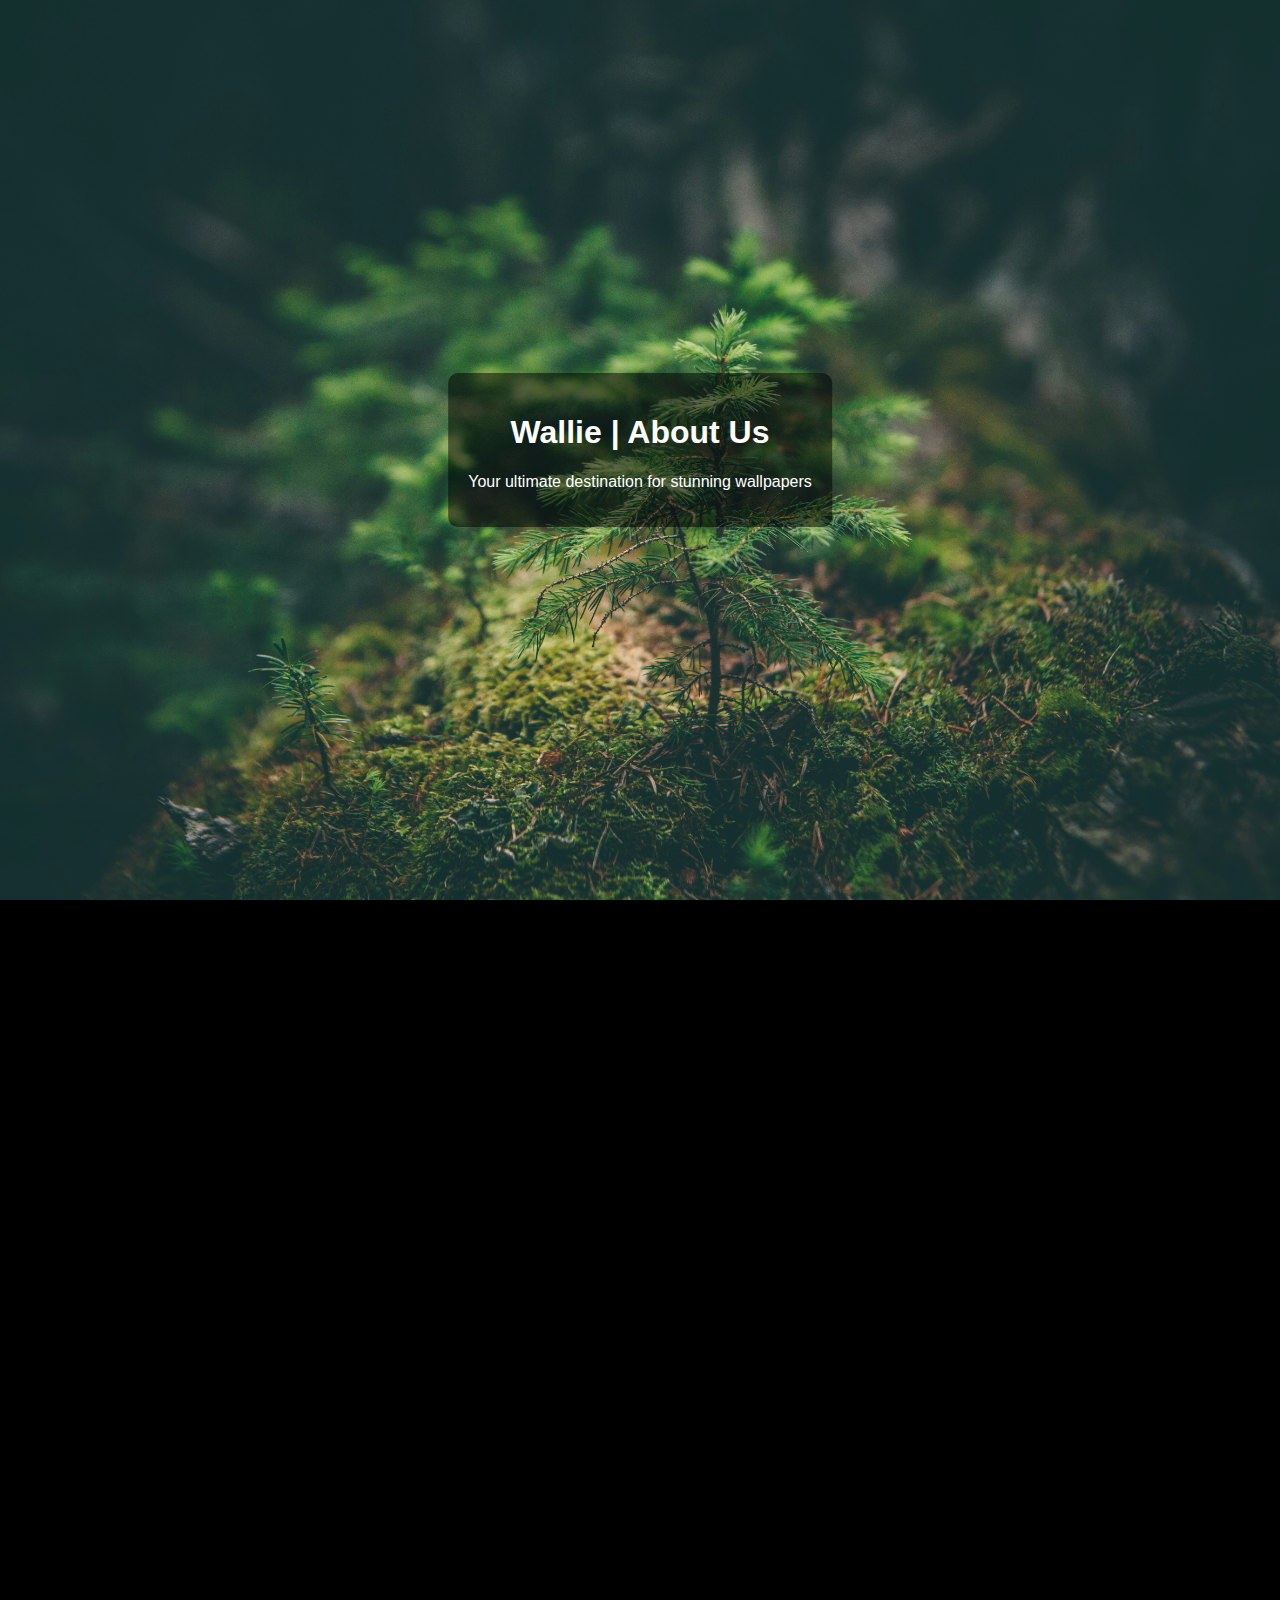
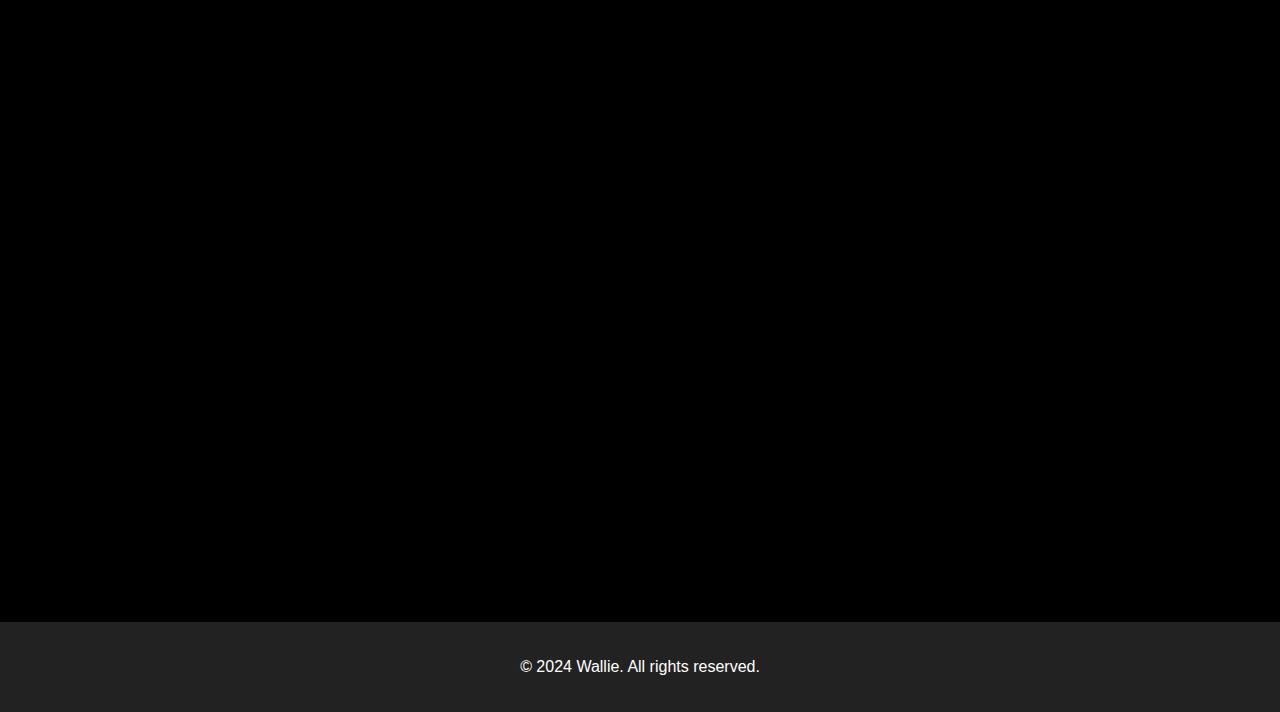
<file: about.html>
<!DOCTYPE html>
<html lang="en">
  <head>
    <meta charset="UTF-8" />
    <meta name="viewport" content="width=device-width, initial-scale=1.0" />
    <title>About Us</title>
    <link rel="stylesheet" href="about.css" />
  </head>
  <body>
    <header class="parallax" id="parallax-header">
      <div class="overlay">
        <h1>Wallie | About Us</h1>
        <p>Your ultimate destination for stunning wallpapers</p>
      </div>
    </header>

    <section class="content">
      <h2>Our Story</h2>
      <p>
        Welcome to our wallpaper haven! We started with a passion for aesthetics
        and design, curating the most beautiful wallpapers for your screens. Our
        mission is to bring creativity and inspiration to your digital space.
      </p>
    </section>

    <section class="parallax" id="parallax-middle">
      <div class="overlay">
        <h2>Why Choose Us?</h2>
      </div>
    </section>

    <section class="content">
      <h2>Our Mission</h2>
      <p>
        To provide high-quality, handpicked wallpapers that make your devices a
        reflection of your unique style.
      </p>
    </section>

    <footer>
      <p>&copy; 2024 Wallie. All rights reserved.</p>
    </footer>
  </body>
  <script>
    document.addEventListener("DOMContentLoaded", function () {
      const parallaxElements = document.querySelectorAll(".parallax");
      const contentSections = document.querySelectorAll(".content");

      // Adjust background position dynamically on scroll
      window.addEventListener("scroll", () => {
        const scrollPosition = window.scrollY;

        parallaxElements.forEach((element) => {
          const elementOffset = element.offsetTop;
          const elementHeight = element.offsetHeight;

          // Check if the section is in view
          if (
            scrollPosition >= elementOffset - window.innerHeight &&
            scrollPosition <= elementOffset + elementHeight
          ) {
            const speed = 0.5; // Adjust speed for parallax
            const offset = (scrollPosition - elementOffset) * speed;
            element.style.backgroundPosition = `center ${-offset}px`; // Smoothly move background
          }
        });
      });

      // Intersection Observer for fading in content
      const observerOptions = {
        threshold: 0.2, // Element must be 20% visible
      };

      const revealOnScroll = (entries, observer) => {
        entries.forEach((entry) => {
          if (entry.isIntersecting) {
            entry.target.classList.add("visible");
          }
        });
      };

      const observer = new IntersectionObserver(
        revealOnScroll,
        observerOptions
      );

      // Observe parallax and content sections
      [...parallaxElements, ...contentSections].forEach((element) => {
        observer.observe(element);
      });
    });
  </script>
</html>
</file>
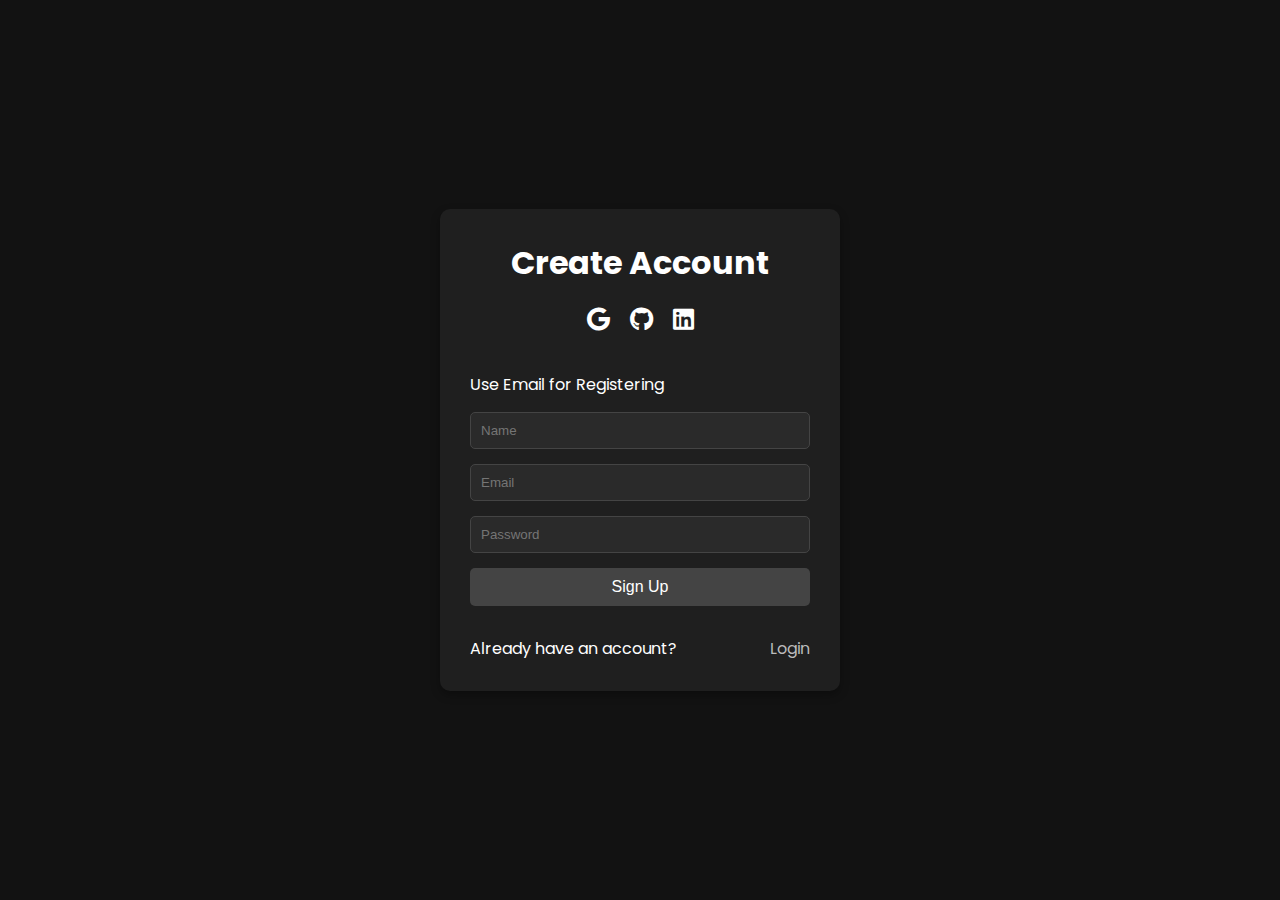
<file: login.html>
<!DOCTYPE html>
<html lang="en">
  <head>
    <meta charset="UTF-8" />
    <meta name="viewport" content="width=device-width, initial-scale=1.0" />
    <link
      href="https://fonts.googleapis.com/css2?family=Poppins:wght@400;600&display=swap"
      rel="stylesheet"
    />
    <link
      rel="stylesheet"
      href="https://cdnjs.cloudflare.com/ajax/libs/font-awesome/6.7.1/css/all.min.css"
    />
    <title>Wallie | Login & Sign Up</title>
    <style>
      /* Reset some default styles */
      * {
        margin: 0;
        padding: 0;
        box-sizing: border-box;
      }

      body {
        font-family: "Poppins", sans-serif;
        background-color: #121212;
        color: white;
        display: flex;
        justify-content: center;
        align-items: center;
        height: 100vh;
        overflow: hidden;
      }

      .container {
        width: 100%;
        max-width: 400px;
        background-color: #1f1f1f;
        padding: 30px;
        border-radius: 10px;
        box-shadow: 0 4px 10px rgba(0, 0, 0, 0.3);
        display: flex;
        flex-direction: column;
        align-items: center;
        transition: padding 0.3s ease-in-out;
      }

      h1 {
        text-align: center;
        color: #ffffff;
      }

      .social-icons {
        display: flex;
        justify-content: center;
        margin-bottom: 20px;
      }

      .social-icons a {
        color: white;
        margin: 0 10px;
        font-size: 24px;
        text-decoration: none;
      }

      .form-container {
        display: flex;
        flex-direction: column;
        gap: 15px;
        width: 100%;
      }

      input {
        padding: 10px;
        background-color: #2a2a2a;
        border: 1px solid #444;
        color: white;
        border-radius: 5px;
      }

      button {
        padding: 10px;
        background-color: #444;
        border: none;
        color: white;
        border-radius: 5px;
        font-size: 16px;
        cursor: pointer;
        transition: background-color 0.3s ease;
      }

      button:hover {
        background-color: #666;
      }

      .toggle-links {
        display: flex;
        justify-content: space-between;
        margin-top: 15px;
        width: 100%;
      }

      .toggle-links a {
        color: #bbbbbb;
        text-decoration: none;
      }

      .toggle-links a:hover {
        color: white;
      }

      /* Initially hide the Sign In form */
      .form-container.signin {
        display: none;
      }
    </style>
  </head>

  <body>
    <div class="container" id="container">
      <!-- Sign Up Form -->
      <div class="form-container signup" id="signup-form">
        <h1>Create Account</h1>
        <div class="social-icons">
          <a href="#" class="icon"><i class="fa fa-brands fa-google"></i></a>
          <a href="#" class="icon"><i class="fa fa-brands fa-github"></i></a>
          <a href="#" class="icon"><i class="fa fa-brands fa-linkedin"></i></a>
        </div>
        <span>Use Email for Registering</span>
        <input type="text" placeholder="Name" />
        <input type="email" placeholder="Email" />
        <input type="password" placeholder="Password" />
        <button>Sign Up</button>
        <div class="toggle-links">
          <span>Already have an account?</span>
          <a href="#" id="go-to-login">Login</a>
        </div>
      </div>

      <!-- Sign In Form -->
      <div class="form-container signin" id="signin-form">
        <h1>Sign In</h1>
        <div class="social-icons">
          <a href="#" class="icon"><i class="fa fa-brands fa-google"></i></a>
          <a href="#" class="icon"><i class="fa fa-brands fa-github"></i></a>
          <a href="#" class="icon"><i class="fa fa-brands fa-linkedin"></i></a>
        </div>
        <span>Use your Email/Password</span>
        <input type="email" placeholder="Email" />
        <input type="password" placeholder="Password" />
        <button>Sign In</button>
        <div class="toggle-links">
          <span>Don't have an account?</span>
          <a href="#" id="go-to-signup">Sign Up</a>
        </div>
      </div>
    </div>

    <script>
      const signupForm = document.getElementById("signup-form");
      const signinForm = document.getElementById("signin-form");
      const goToLogin = document.getElementById("go-to-login");
      const goToSignup = document.getElementById("go-to-signup");

      // Switch to Sign In form
      goToLogin.addEventListener("click", () => {
        signupForm.style.display = "none";
        signinForm.style.display = "flex";
      });

      // Switch to Sign Up form
      goToSignup.addEventListener("click", () => {
        signinForm.style.display = "none";
        signupForm.style.display = "flex";
      });
    </script>
  </body>
</html>
</file>
<file: about.css>
/* General Reset */
body, html {
  margin: 0;
  padding: 0;
  overflow-x: hidden;
  font-family: 'Montserrat', sans-serif;
  font-size: 1em;
}

header, section {
  margin: 0;
  padding: 0;
}

.parallax {
  position: relative;
  height: 100vh;
  background-size: cover;
  background-attachment: fixed; /* Enables parallax effect */
  background-position: center 0; /* Default starting position */
  background-repeat: no-repeat;
  opacity: 0;
  transform: scale(1.1);
  transition: opacity 1s ease-out, transform 1s ease-out;
}

.parallax#parallax-header {
  background-image: url('asset/pic1.jpg'); /* Replace with your image path */
  background-color: #000; /* Fallback background color */
}

.parallax#parallax-middle {
  background-image: url('asset/pic3.jpg'); /* Replace with your image path */
  background-color: #000; /* Fallback background color */
}

.parallax.visible {
  opacity: 1;
  transform: scale(1);
}

.overlay {
  position: absolute;
  top: 50%;
  left: 50%;
  transform: translate(-50%, -50%);
  color: white;
  text-align: center;
  background-color: rgba(0, 0, 0, 0.5);
  padding: 20px;
  border-radius: 10px;
}

.content {
  padding: 50px 20px;
  text-align: center;
  max-width: 800px;
  margin: 0 auto;
  opacity: 0;
  transform: translateY(20px);
  transition: opacity 1s ease-out, transform 1s ease-out;
  background-color: #000;
  color: #fff;
}

.content.visible {
  opacity: 1;
  transform: translateY(0);
}

footer {
  text-align: center;
  padding: 20px;
  background-color: #222;
  color: white;
}

/* Smooth scrolling for older browsers */
html {
  scroll-behavior: smooth;
}

body{
  background-color: #000;
}
.dark-mode {
  background-color: #343a40;
  color: white;
}

.dark-mode .navbar {
  background-color: #212529 !important;
}

.dark-mode .navbar-brand,
.dark-mode .nav-link,
.dark-mode .dropdown-item{
  color: white;
}

.dark-mode .card{
  background-color: #495057;
  color: white;
  border: 1px solid #495057;
}

.dark-mode .form-control {
  background-color: #495057;
  color: white;
  border-color: #6c757d;
}

.dark-mode .form-control:focus {
background-color: #495057;
color: white;
border-color: #6c757d;
box-shadow: none;
}

.dark-mode .form-control::placeholder {
  color: #adb5bd;
}
.dark-mode .scrolled {
background-color: rgba(33, 37, 41, 0.9) !important;
backdrop-filter: blur(5px) !important;
}
.mode-toggle-btn{
background: none;
border: none;
}
.scrolled {
background-color: rgba(255, 255, 255, 0.9) !important;
backdrop-filter: blur(5px) !important;
}

#wallet-info {
  padding: 20px;
  background-color: #f5f5f5;
  border: 1px solid #ccc;
  margin-top: 20px;
}
</file>
